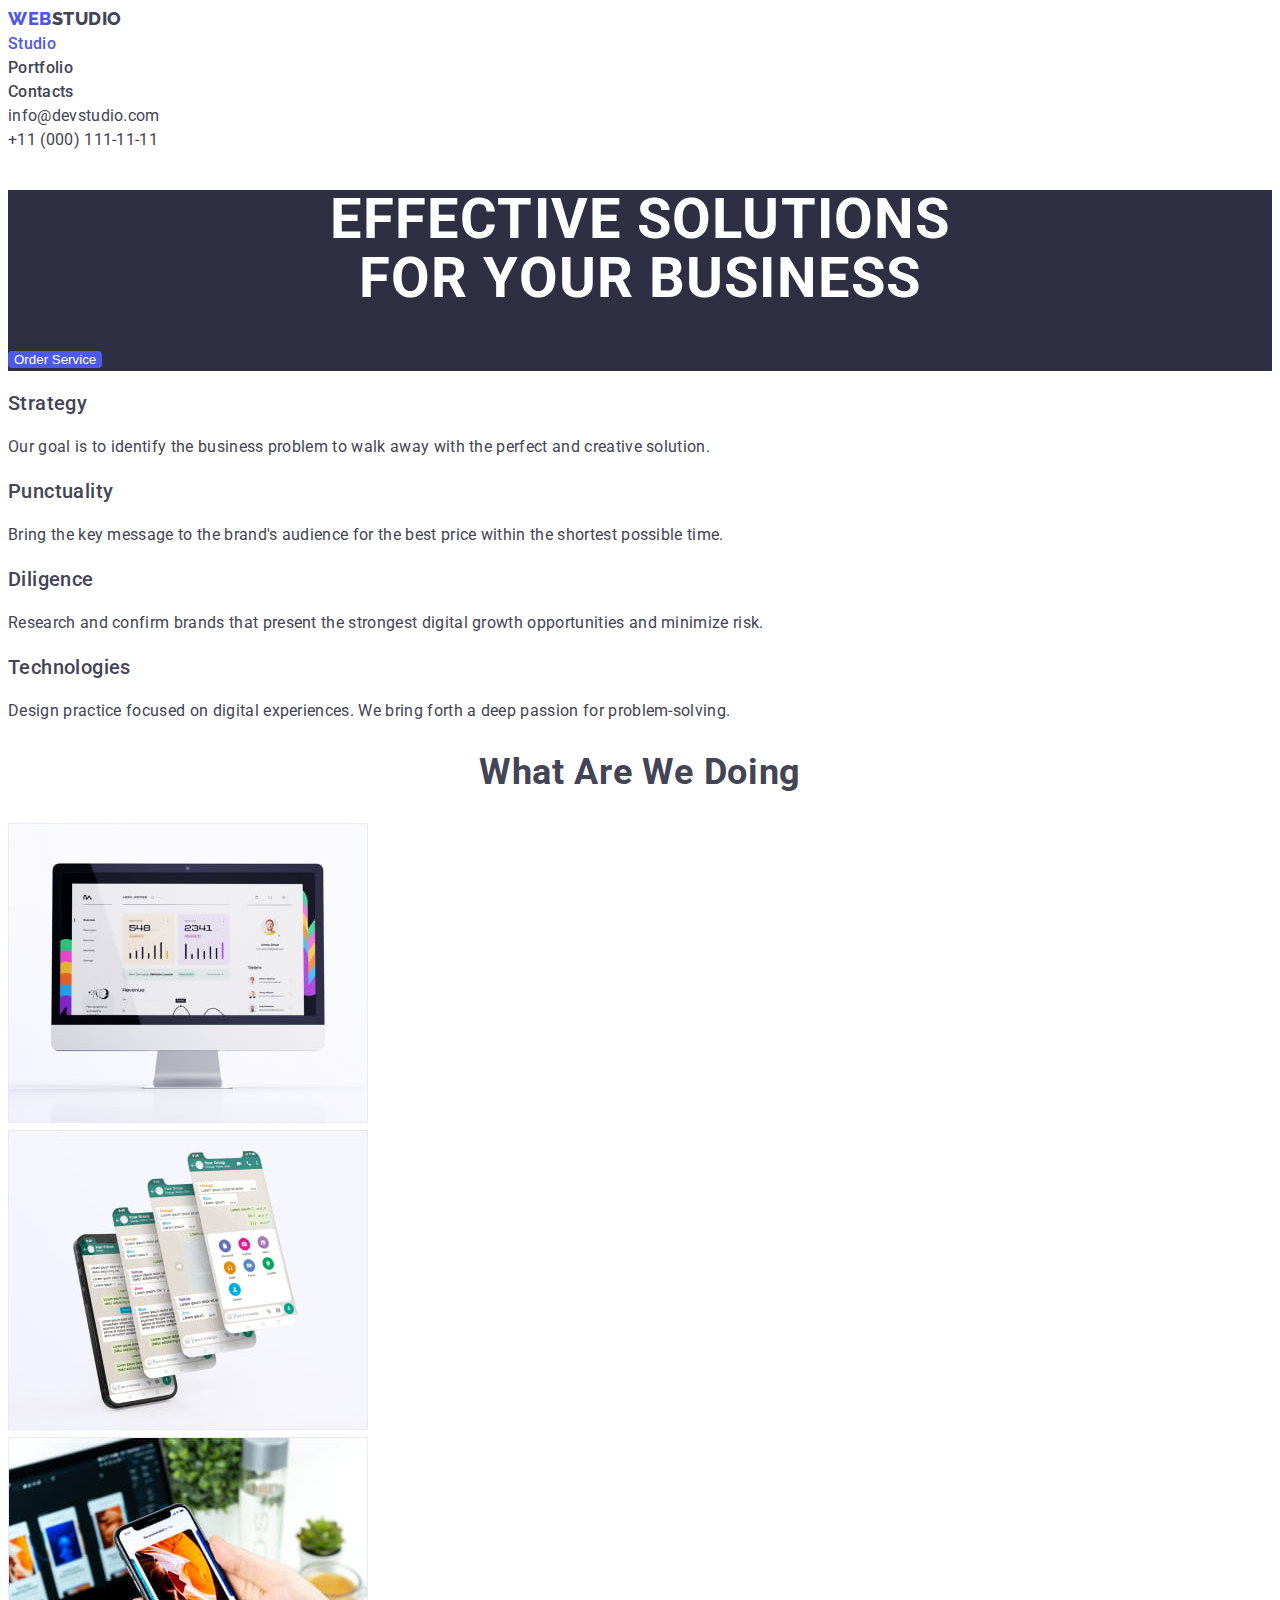
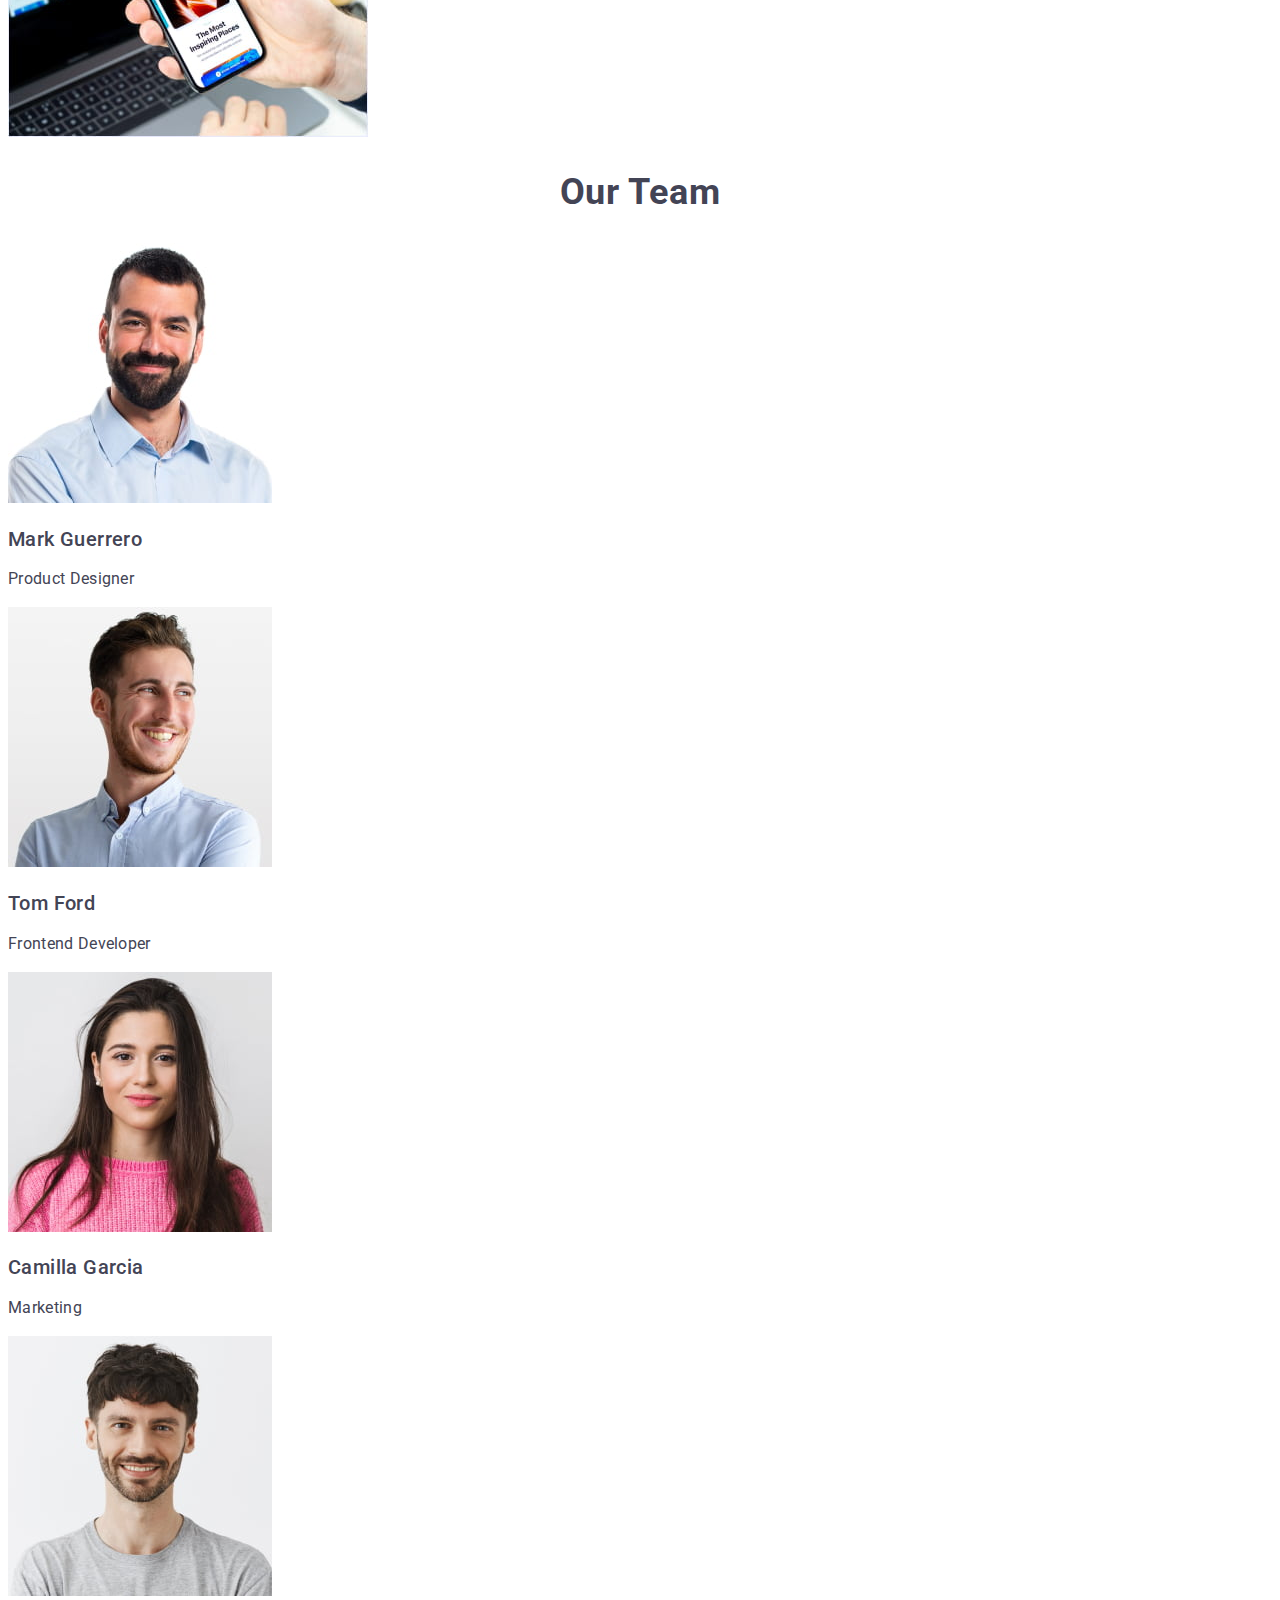
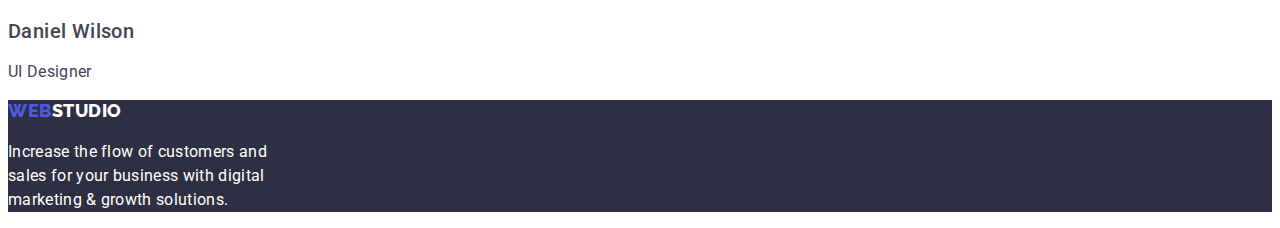
<file: index.html>
<!DOCTYPE html>
<html lang="en">
<head>
    <meta charset="UTF-8">
    <meta name="viewport" content="width=device-width, initial-scale=1.0">
    <title>Web Studio</title>
    <link rel="preconnect" href="https://fonts.googleapis.com">
    <link rel="preconnect" href="https://fonts.gstatic.com" crossorigin>
    <link href="https://fonts.googleapis.com/css2?family=Raleway:wght@800&family=Roboto:wght@400;500;700;900&display=swap"
        rel="stylesheet">
    <link rel="stylesheet" href="css/styles.css">
</head>
<body>
    <header>
        <nav class="nav-bar">
            <a href="#" class="logo"><span class="highlight">Web</span>studio</a>
            <ul>
                <li><a href="#" class="nav-link highlight">Studio</a></li>
                <li><a href="portfolio.html" class="nav-link">Portfolio</a></li>
                <li><a href="#" class="nav-link">Contacts</a></li>
            </ul>
        </nav>
        
        <div class="nav-cta">
            <ul>
                <li><a href="mailto:info@devstudio.com" class="nav-cta-link">info@devstudio.com</a></li>
                <li><a href="tel:+110001111111" class="nav-cta-link">+11 (000) 111-11-11</a></li>
            </ul>
        </div>
               
        <div class="hero">
            <h1>
                Effective Solutions <br>for Your Business
            </h1>
                <button type="button" class="button"> Order Service</button>
        </div>
        
    </header>
    
    <main>
        <section class="section-one">
            <ul>
                <li>
                    <h3 class="section-title">Strategy</h3>
                    <p>
                       Our goal is to identify the business problem to walk away with the perfect and creative solution. 
                    </p>
                </li>
                <li>
                    <h3 class="section-title">Punctuality</h3>
                    <p>
                        Bring the key message to the brand's audience for the best price within the shortest possible time.
                    </p>
                </li>
                <li>
                    <h3 class="section-title">Diligence</h3>
                    <p>
                        Research and confirm brands that present the strongest digital growth opportunities and minimize risk.
                    </p>
                    
                </li>
                <li>
                    <h3 class="section-title">Technologies</h3>
                    <p>
                        Design practice focused on digital experiences. We bring forth a deep passion for problem-solving.
                    </p>
                    
                </li>
            </ul>
        </section>

        <section class="section-two">
            <h2 class="section-title">What are we doing</h2>
            <ul>
                <li>
                    <img src="images/desktop.jpg" alt="desktop image" width="360">
                </li>
                <li>
                    <img src="images/phone.jpg" alt="phone image" width="360">
                </li>
                <li>
                    <img src="images/laptop.jpg" alt="laptop image" width="360">
                </li>
            </ul>
        </section>

        <section class="section-three">
            <h2 class="section-title">Our team</h2>
            <ul>
                <li>
                    <img src="images/mark.jpg" alt="Mark Guerrero" width="264">
                    <h2 class="team-name">Mark Guerrero</h2>
                    <p>Product Designer</p>
                </li>
                <li>
                    <img src="images/tom.jpg" alt="Tom Ford" width="264">
                    <h2 class="team-name">Tom Ford</h2>
                    <p>Frontend Developer</p>
                </li>
                <li>
                    <img src="images/camilla.jpg" alt="Camilla Garcia" width="264">
                    <h2 class="team-name">Camilla Garcia</h2>
                    <p>Marketing</p>
                </li>
                <li>
                    <img src="images/daniel.jpg" alt="Daniel Wilson" width="264">
                    <h2 class="team-name">Daniel Wilson</h2>
                    <p>UI Designer</p>
                </li>
            </ul>
        </section>
    </main>

    <footer>
        <a href="#" class="logo"><span class="highlight">WEB</span>STUDIO</a>
        <p>Increase the flow of customers and <br>sales for your business with digital<br> marketing & growth solutions.</p>
    </footer>
</body>
</html>
</file>
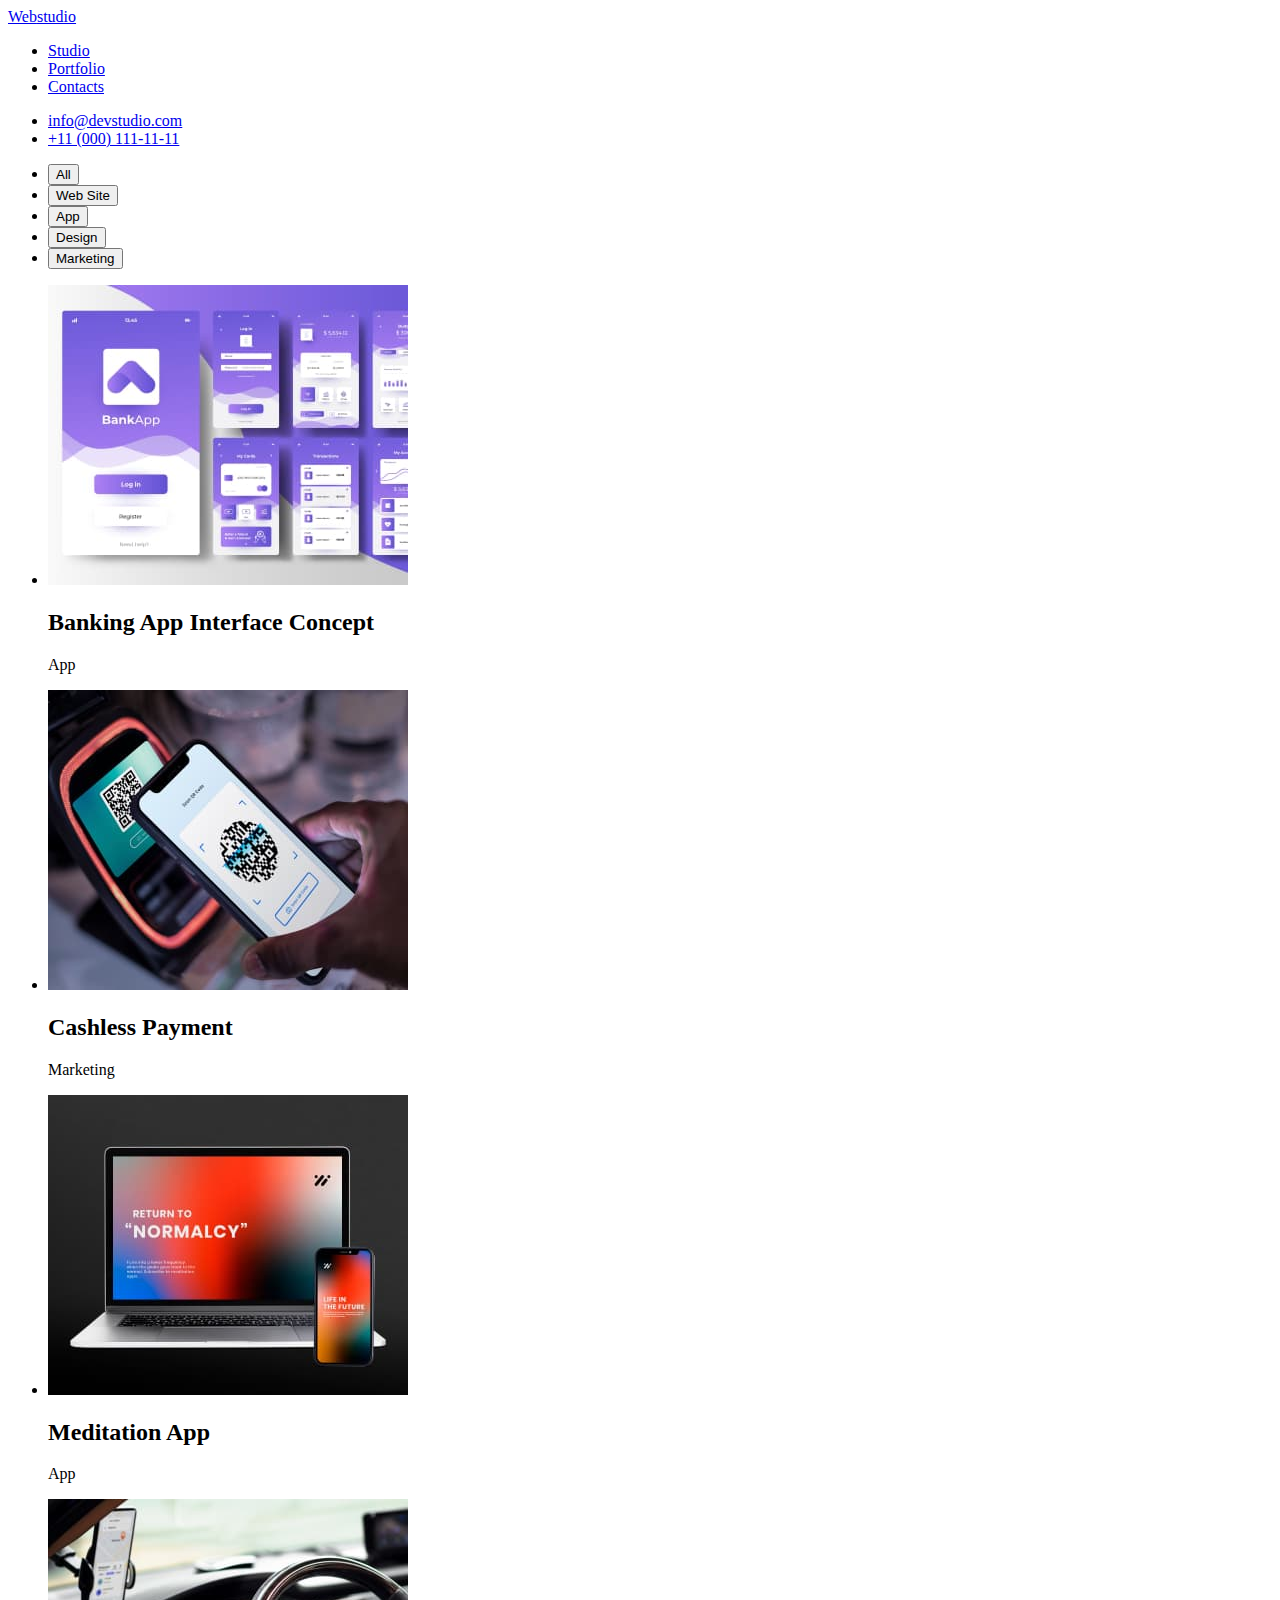
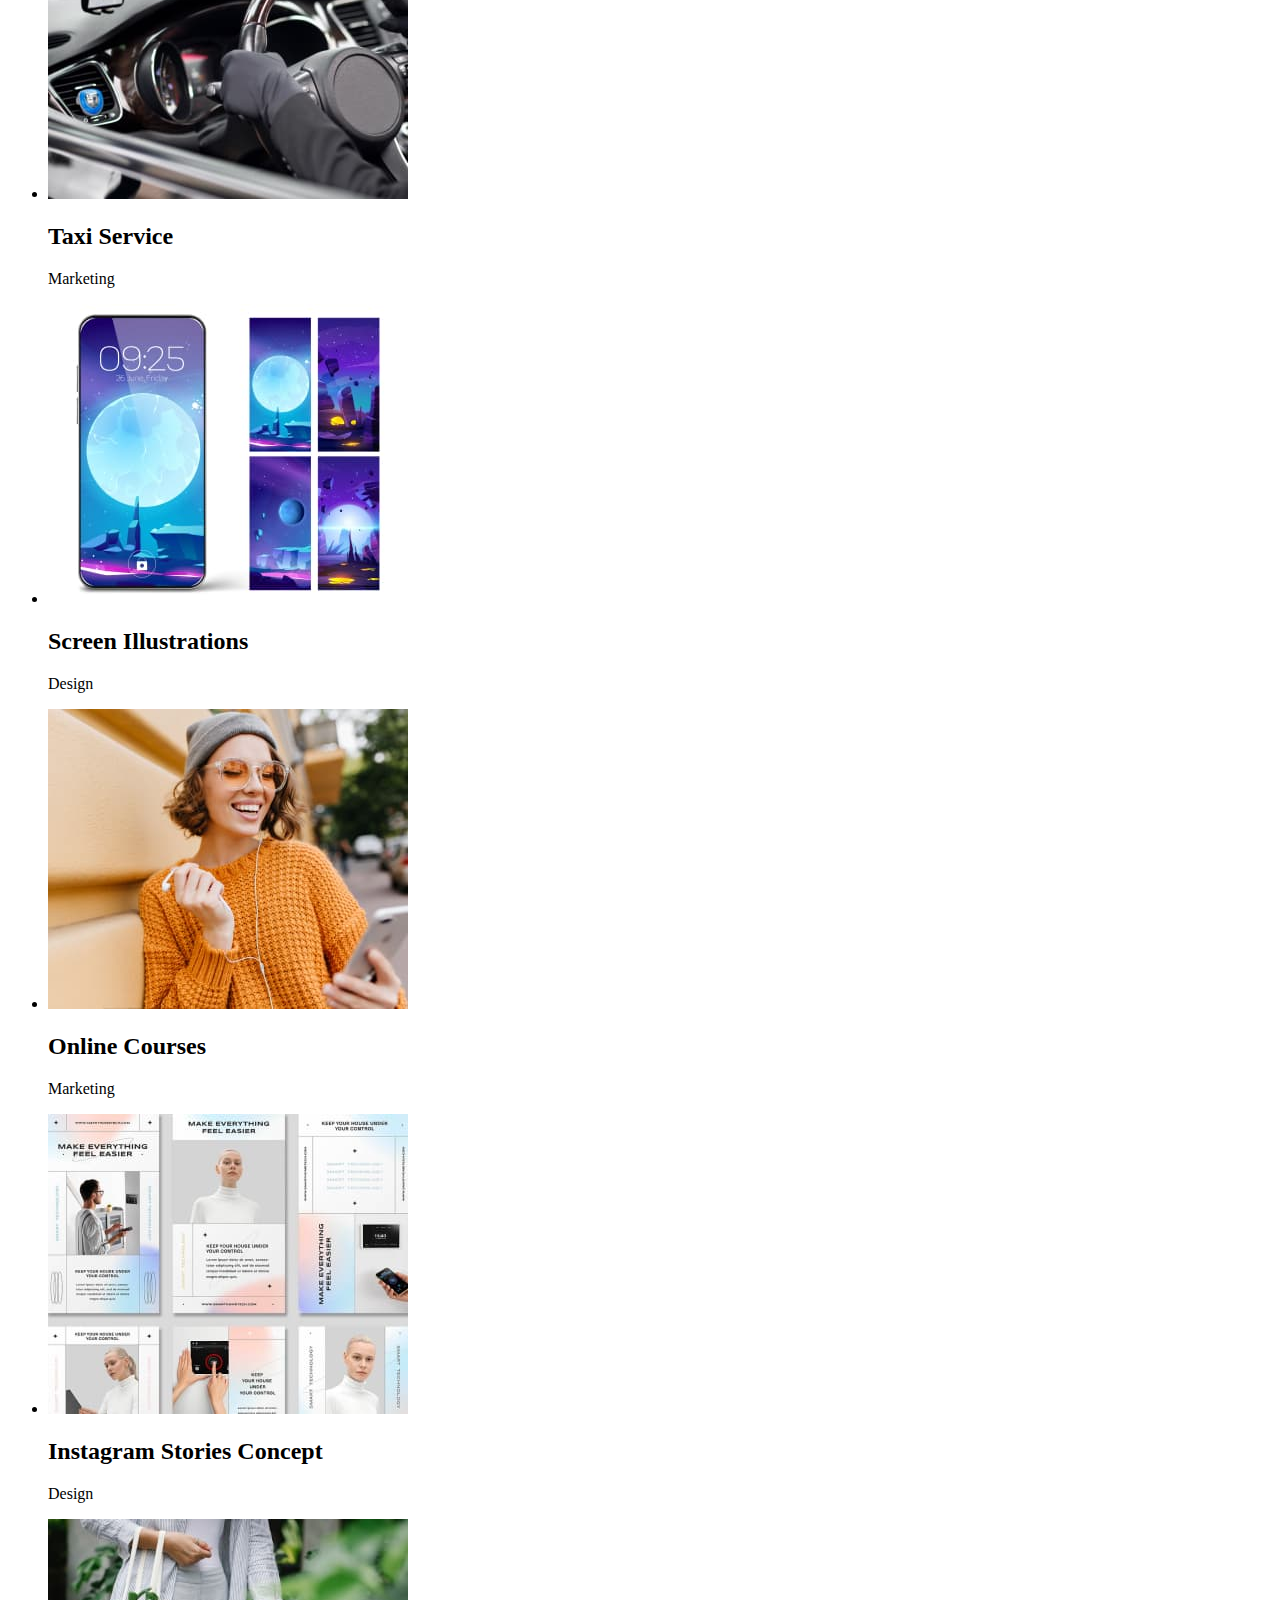
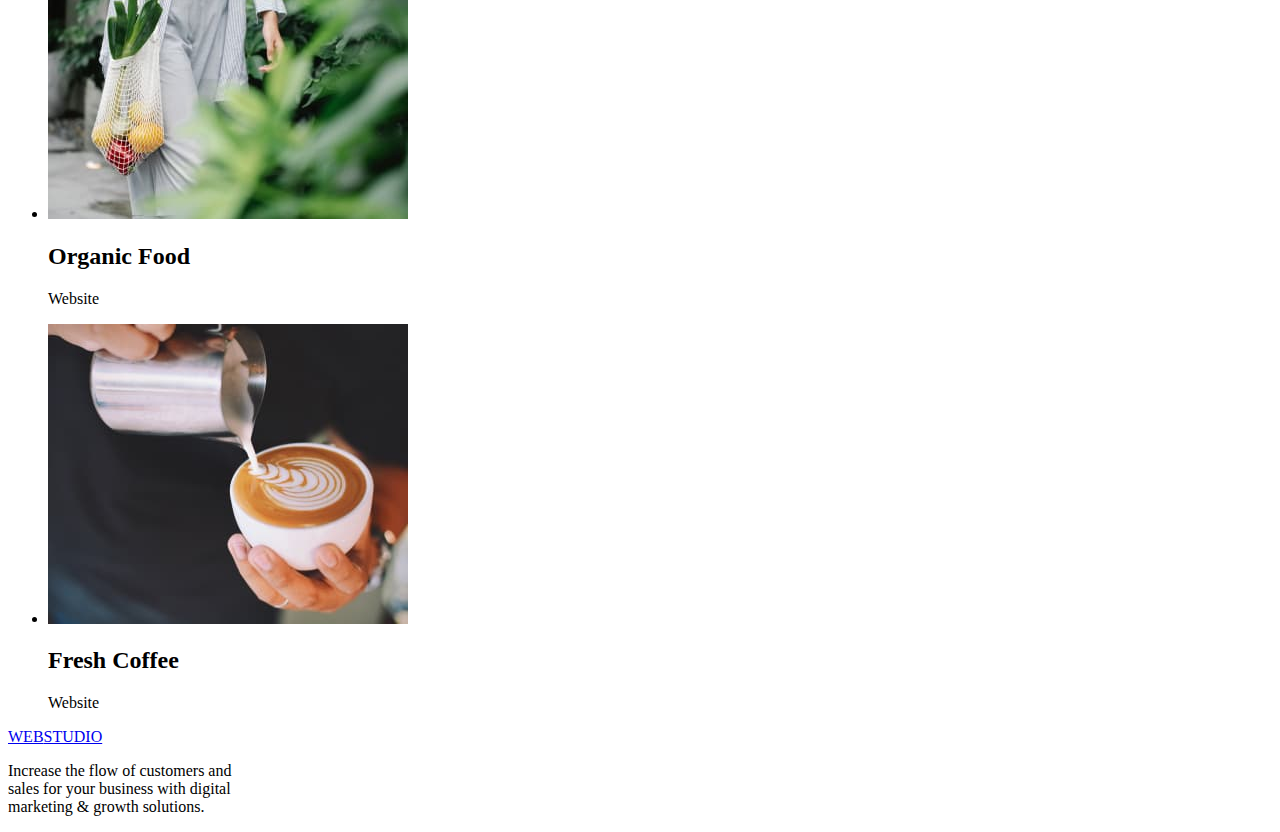
<file: portfolio.html>
<!DOCTYPE html>
<html lang="en">
<head>
    <meta charset="UTF-8">
    <meta name="viewport" content="width=device-width, initial-scale=1.0">
    <title>Portfolio</title>
    <!-- <link rel="preconnect" href="https://fonts.googleapis.com">
    <link rel="preconnect" href="https://fonts.gstatic.com" crossorigin>
    <link href="https://fonts.googleapis.com/css2?family=Raleway:wght@800&family=Roboto:wght@400;500;700;900&display=swap"
        rel="stylesheet">
    <link rel="stylesheet" href="css/styles.css"> -->

</head>
<body>
    <header>
        <nav class="nav-bar">
            <a href="index.html" class="logo"><span class="highlight">Web</span>studio</a>
            <ul>
                <li><a href="index.html" class="nav-link">Studio</a></li>
                <li><a href="#" class="nav-link highlight">Portfolio</a></li>
                <li><a href="#" class="nav-link">Contacts</a></li>
            </ul>
        </nav>
        
        <div class="nav-cta">
            <ul>
                <li><a href="mailto:info@devstudio.com" class="nav-cta-link">info@devstudio.com</a></li>
                <li><a href="tel:+110001111111" class="nav-cta-link">+11 (000) 111-11-11</a></li>
            </ul>
        </div>

        <ul>
            <li><button class="button" type="button">All</button></li>
            <li><button class="button" type="button">Web Site</button></li>
            <li><button class="button" type="button">App</button></li>
            <li><button class="button" type="button">Design</button></li>
            <li><button class="button" type="button">Marketing</button></li>
        </ul>
    </header>

    <main>
        <ul>
            <li>
                <img src="images/bank-app.jpg" alt="Banking App Interface Concept" width="360">
                <h2>Banking App Interface Concept</h2>
                <p>App</p>
            </li>
            <li>
                <img src="images/scan.jpg" alt="Cashless Payment" width="360">
                <h2>Cashless Payment</h2>
                <p>Marketing</p>
            </li>
            <li>
                <img src="images/meditation.jpg" alt="Meditation App" width="360">
                <h2>Meditation App</h2>
                <p>App</p>
            </li>
        </ul>
        <ul>
            <li>
                <img src="images/taxi.jpg" alt="Taxi Service" width="360">
                <h2>Taxi Service</h2>
                <p>Marketing</p>
            </li>
            <li>
                <img src="images/wallpaper.jpg" alt="Screen Illustrations" width="360">
                <h2>Screen Illustrations</h2>
                <p>Design</p>
            </li>
            <li>
                <img src="images/ol-courses.jpg" alt="Online Courses" width="360">
                <h2>Online Courses</h2>
                <p>Marketing</p>
            </li>
        </ul>
        <ul>
            <li>
                <img src="images/ig-concept.jpg" alt="Instagram Stories Concept" width="360">
                <h2>Instagram Stories Concept</h2>
                <p>Design</p>
            </li>
            <li>
                <img src="images/fruits.jpg" alt="Organic Food" width="360">
                <h2>Organic Food</h2>
                <p>Website</p>
            </li>
            <li>
                <img src="images/coffee.jpg" alt="Fresh Coffee" width="360">
                <h2>Fresh Coffee</h2>
                <p>Website</p>
            </li>
        </ul>
    </main>
    
    <footer>
        <a href="index.html" class="logo"><span class="highlight">WEB</span>STUDIO</a>
        <p>Increase the flow of customers and <br>sales for your business with digital<br> marketing & growth solutions.</p>
    </footer>
</body>
</html>
</file>
<file: css/styles.css>
:root
{
    --Iris: #4d5ae5;
    --Ocean: #404bbf;
    --Grey: #2E2F42;
    --White: #ffffff;
    --Slate: #434455;
}

body
{
    font-family: 'roboto', sans-serif;
    font-size: 16px;
    font-style: normal;
    font-weight: 400;
    line-height: 1.5;
    letter-spacing: 0.32px;
    color: var(--Slate);
}

.logo
{
    font-family: 'raleway', sans-serif;
    font-size: 18px;
    font-weight: 800;
    line-height: 1.16;
    letter-spacing: 0.54px;
    text-transform: uppercase;
}
.nav-link
{
    font-weight: 500;
}

.nav-link:hover,
.nav-link:focus,
.nav-cta-link:hover,
.nav-cta-link:focus,
.highlight
{
    color: var(--Iris);
    outline: none;
}

a
{
    text-decoration: none;
    color: inherit;
}

ul
{
    list-style-type: none;
    margin: 0;
    padding:0;
}

.hero
{
    background-color: var(--Grey);
    color: var(--White);
}

.hero h1
{
    font-size: 56px;
    font-weight: 700;
    line-height: 1.07;
    letter-spacing: 1.12px;
    text-align: center;
    text-transform: uppercase;
}

.button
{
    border: none;
    border-radius: 4px;
    background-color: var(--Iris);
    color: inherit;
    cursor: pointer;
}

.section-one .section-title,
.section-three .team-name
{
    font-size: 20px;
    font-weight: 500;
    line-height: 1.2;
    letter-spacing: 0.4px;
}

.section-two .section-title,
.section-three .section-title
{
    font-size: 36px;
    font-weight: 700;
    line-height: 1.11;
    letter-spacing: 0.72px;
    text-align: center;
    text-transform: capitalize;
}

footer
{
    color: var(--White);
    background-color: var(--Grey);
}

footer .logo
{
    color:inherit;
}
</file>
